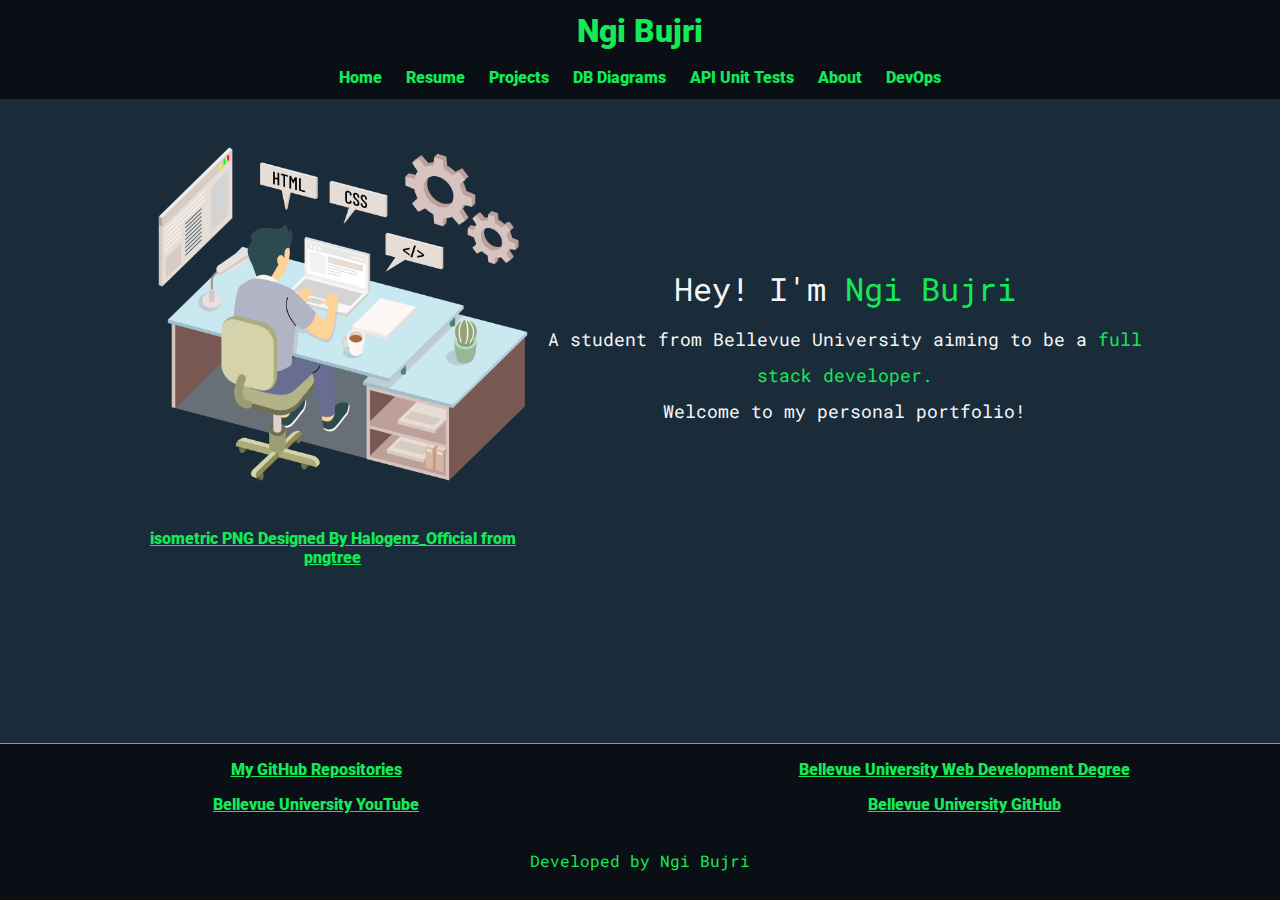
<file: index.html>
<!-- 
  Title: index.html
  Author: Ngi Bujri
  Date: 3 February 2023
  Description: Portfolio landing page
 -->

<!DOCTYPE html>
<html lang="en">
  <head>
    <meta charset="UTF-8" />
    <meta http-equiv="X-UA-Compatible" content="IE=edge" />
    <meta name="viewport" content="width=device-width, initial-scale=1.0" />

    <!-- styles -->
    <link rel="stylesheet" href="./styles/index.css" />
    <link rel="stylesheet" href="./styles/shared.css" />

    <!-- JS -->
    <!-- header -->
    <script defer src="./header.js"></script>
    <!-- footer -->
    <script defer src="./footer.js"></script>

    <title>Ngi Bujri's Portfolio</title>
  </head>
  <body>
    <div class="container">
      <!-- header -->
      <page-header></page-header>

      <section class="intro-section">
        <div class="left">
          <div class="img-div">
            <img
              src="./img/png-tree-isometric.png"
              alt="isometric PNG Designed By Halogenz_Official"
            />
          </div>
          <a
            href="https://pngtree.com/freepng/web-developer-isometric-illustration_6067558.html?sol=downref&id=bef"
            target="_blank"
            class="img-credit light-green-text"
            >isometric PNG Designed By Halogenz_Official from pngtree</a
          >
        </div>
        <div class="right">
          <p class="intro-text large-text">
            Hey! I'm <span class="light-green-text">Ngi Bujri</span>
          </p>
          <p class="intro-text small-text">
            A student from Bellevue University aiming to be a
            <span class="light-green-text"> full stack developer.</span>
          </p>
          <p class="intro-text small-text">Welcome to my personal portfolio!</p>
        </div>
      </section>

      <!-- footer -->
      <page-footer></page-footer>
    </div>
  </body>
</html>
</file>
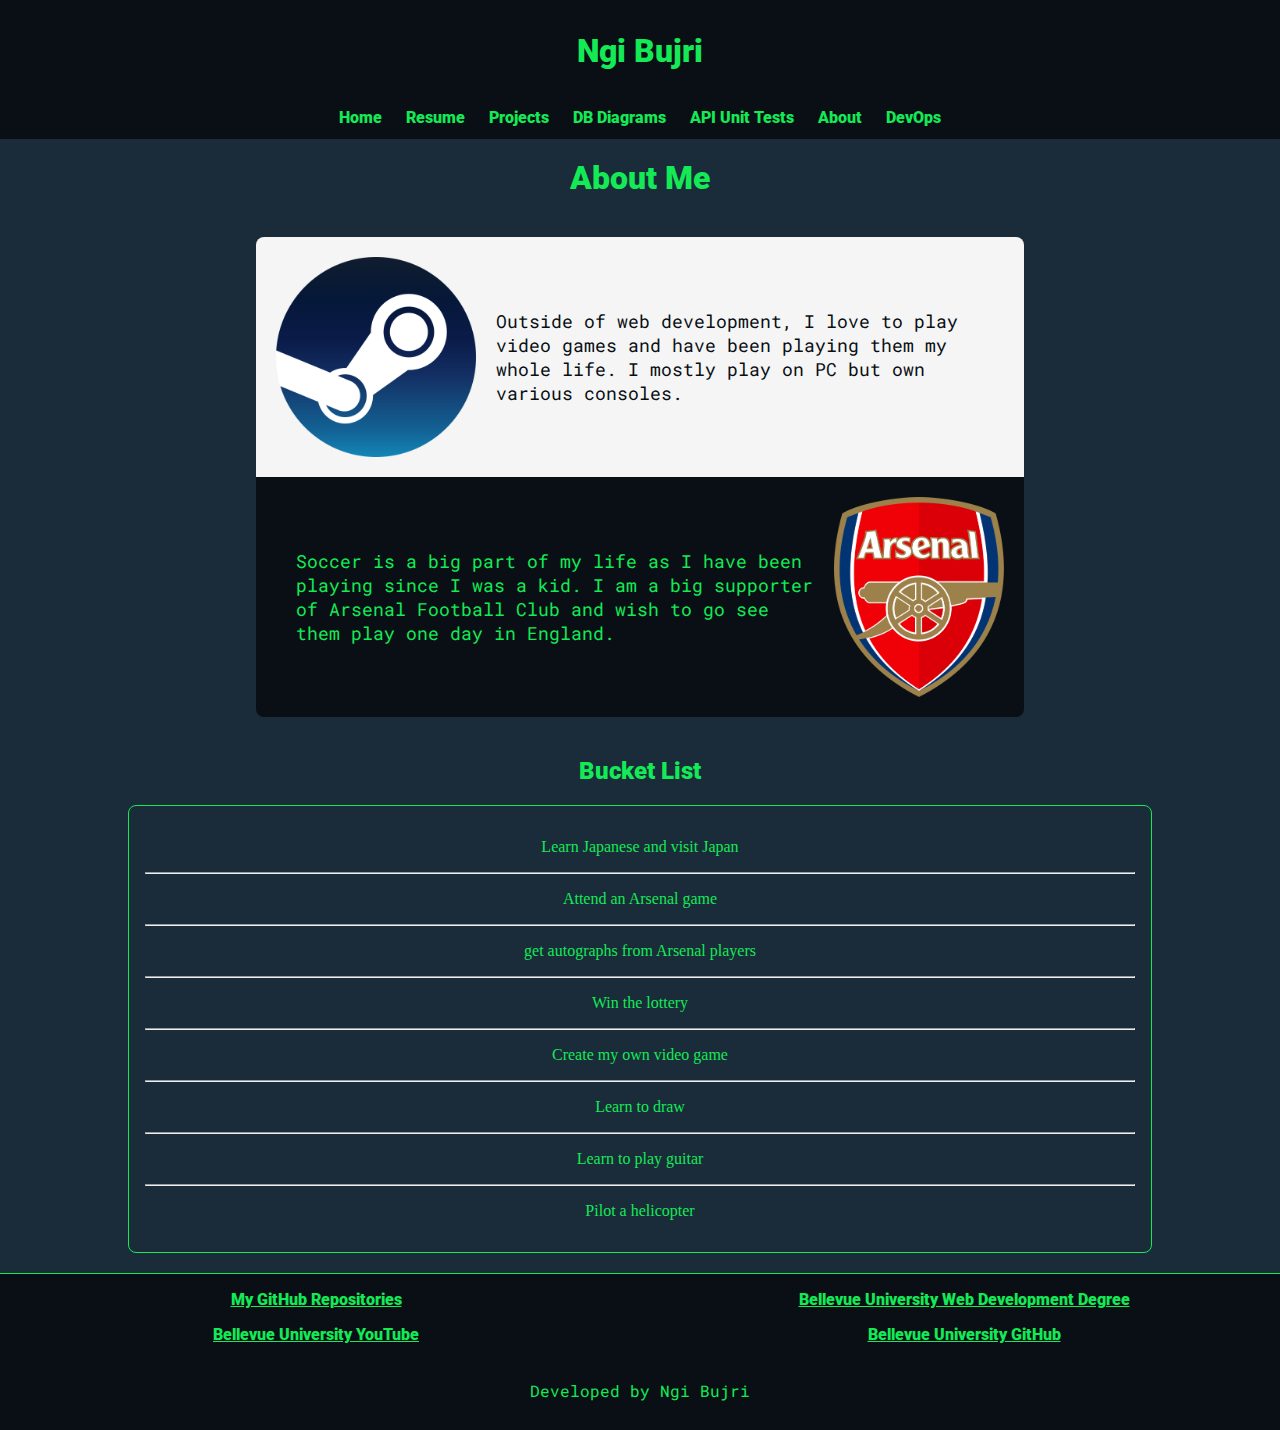
<file: about.html>
<!-- 
  Title: about.html
  Author: Ngi Bujri
  Date: 3 February 2023
  Description: Portfolio about page
 -->

<!DOCTYPE html>
<html lang="en">
  <head>
    <meta charset="UTF-8" />
    <meta http-equiv="X-UA-Compatible" content="IE=edge" />
    <meta name="viewport" content="width=device-width, initial-scale=1.0" />

    <!-- styles -->
    <link rel="stylesheet" href="./styles/shared.css" />
    <link rel="stylesheet" href="./styles/about.css" />

    <!-- JS -->
    <!-- header -->
    <script defer src="./header.js"></script>
    <!-- footer -->
    <script defer src="./footer.js"></script>

    <title>Ngi Bujri | About</title>
  </head>
  <body>
    <div class="container">
      <!-- header -->
      <page-header></page-header>

      <h1>About Me</h1>

      <section class="bio-section">
        <div class="hobbies hobby-one">
          <img src="./img/steam-icon.png" alt="steam logo" class="img" />
          <p class="bio">
            Outside of web development, I love to play video games and have been
            playing them my whole life. I mostly play on PC but own various
            consoles.
          </p>
        </div>
        <div class="hobbies hobby-two">
          <p class="bio">
            Soccer is a big part of my life as I have been playing since I was a
            kid. I am a big supporter of Arsenal Football Club and wish to go
            see them play one day in England.
          </p>
          <img
            src="./img/arsenal-crest.png"
            alt="arsenal football club crest"
            class="img"
          />
        </div>
      </section>

      <section class="bucket-list">
        <h2>Bucket List</h2>

        <div class="card">
          <ul>
            <li>Learn Japanese and visit Japan</li>
            <hr />
            <li>Attend an Arsenal game</li>
            <hr />
            <li>get autographs from Arsenal players</li>
            <hr />
            <li>Win the lottery</li>
            <hr />
            <li>Create my own video game</li>
            <hr />
            <li>Learn to draw</li>
            <hr />
            <li>Learn to play guitar</li>
            <hr />
            <li>Pilot a helicopter</li>
          </ul>
        </div>
      </section>

      <!--  -->
      <section class="about-text"></section>
      <!-- footer -->
      <page-footer></page-footer>
    </div>
  </body>
</html>
</file>
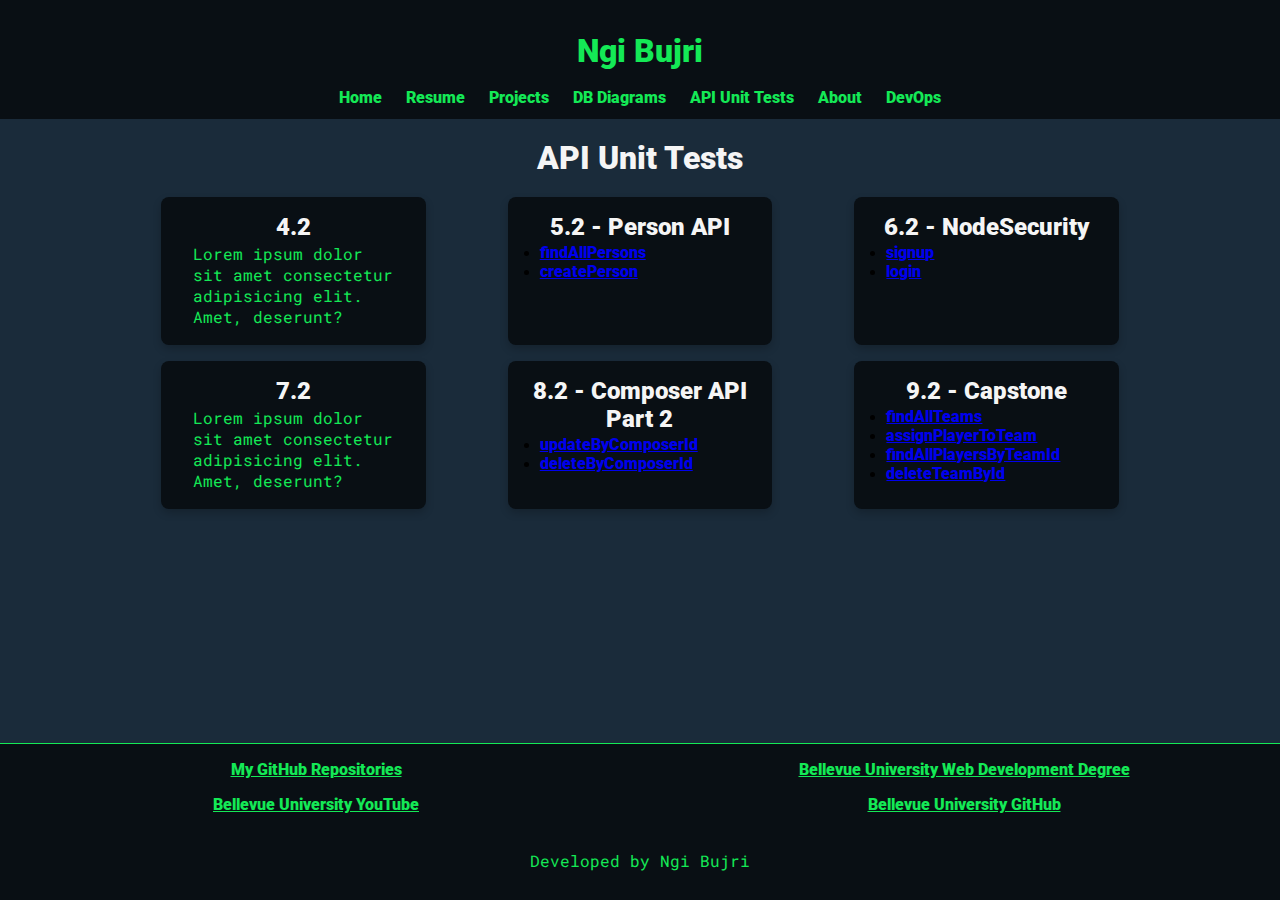
<file: api-unit-tests.html>
<!-- 
  Title: api-unit-tests.html
  Author: Ngi Bujri
  Date: 3 February 2023
  Description: API unit tests from WEB 420
 -->

<!DOCTYPE html>
<html lang="en">
  <head>
    <meta charset="UTF-8" />
    <meta http-equiv="X-UA-Compatible" content="IE=edge" />
    <meta name="viewport" content="width=device-width, initial-scale=1.0" />

    <!-- styles -->
    <link rel="stylesheet" href="./styles/shared.css" />
    <link rel="stylesheet" href="./styles/diagrams-api.css" />
    <link rel="stylesheet" href="./styles/web-200.css" />

    <!-- JS -->
    <!-- header -->
    <script defer src="./header.js"></script>
    <!-- footer -->
    <script defer src="./footer.js"></script>

    <title>Ngi Bujri | API Unit Tests</title>
  </head>
  <body>
    <div class="container">
      <!-- header -->
      <page-header></page-header>

      <h1>API Unit Tests</h1>

      <div class="grid">
        <div class="card">
          <div class="card-title"><h2>4.2</h2></div>
          <div class="card-content">
            <p>
              Lorem ipsum dolor sit amet consectetur adipisicing elit. Amet,
              deserunt?
            </p>
          </div>
        </div>
        <div class="card">
          <div class="card-title"><h2>5.2 - Person API</h2></div>
          <div class="card-content">
            <ul>
              <li>
                <a
                  href="./img/web-420/5.2/5.2-findAllPersons.png"
                  target="_blank"
                  >findAllPersons</a
                >
              </li>
              <li>
                <a href="./img/web-420/5.2/5.2-createPerson.png" target="_blank"
                  >createPerson</a
                >
              </li>
            </ul>
          </div>
        </div>
        <div class="card">
          <div class="card-title"><h2>6.2 - NodeSecurity</h2></div>
          <div class="card-content">
            <ul>
              <li>
                <a href="./img/web-420/6.2/api-signup.png" target="_blank"
                  >signup</a
                >
              </li>
              <li>
                <a href="./img/web-420/6.2/api-login.png" target="_blank"
                  >login</a
                >
              </li>
            </ul>
          </div>
        </div>
        <div class="card">
          <div class="card-title"><h2>7.2</h2></div>
          <div class="card-content">
            <p>
              Lorem ipsum dolor sit amet consectetur adipisicing elit. Amet,
              deserunt?
            </p>
          </div>
        </div>
        <div class="card">
          <div class="card-title"><h2>8.2 - Composer API Part 2</h2></div>
          <div class="card-content">
            <ul>
              <li>
                <a
                  href="./img/web-420/8.2/updateComposerById.png"
                  target="_blank"
                  >updateByComposerId</a
                >
              </li>
              <li>
                <a
                  href="./img/web-420/8.2/deleteComposerById.png"
                  target="_blank"
                  >deleteByComposerId</a
                >
              </li>
            </ul>
          </div>
        </div>
        <div class="card">
          <div class="card-title"><h2>9.2 - Capstone</h2></div>
          <div class="card-content">
            <ul>
              <li>
                <a href="./img/web-420/9.2/findAllTeams.png" target="_blank"
                  >findAllTeams</a
                >
              </li>
              <li>
                <a
                  href="./img/web-420/9.2/assignPlayerToTeam.png"
                  target="_blank"
                  >assignPlayerToTeam</a
                >
              </li>
              <li>
                <a
                  href="./img/web-420/9.2/findAllPlayersByTeamId.png"
                  target="_blank"
                  >findAllPlayersByTeamId</a
                >
              </li>
              <li>
                <a href="./img/web-420/9.2/deleteTeamById.png" target="_blank"
                  >deleteTeamById</a
                >
              </li>
            </ul>
          </div>
        </div>
      </div>

      <!-- footer -->
      <page-footer></page-footer>
    </div>
  </body>
</html>
</file>
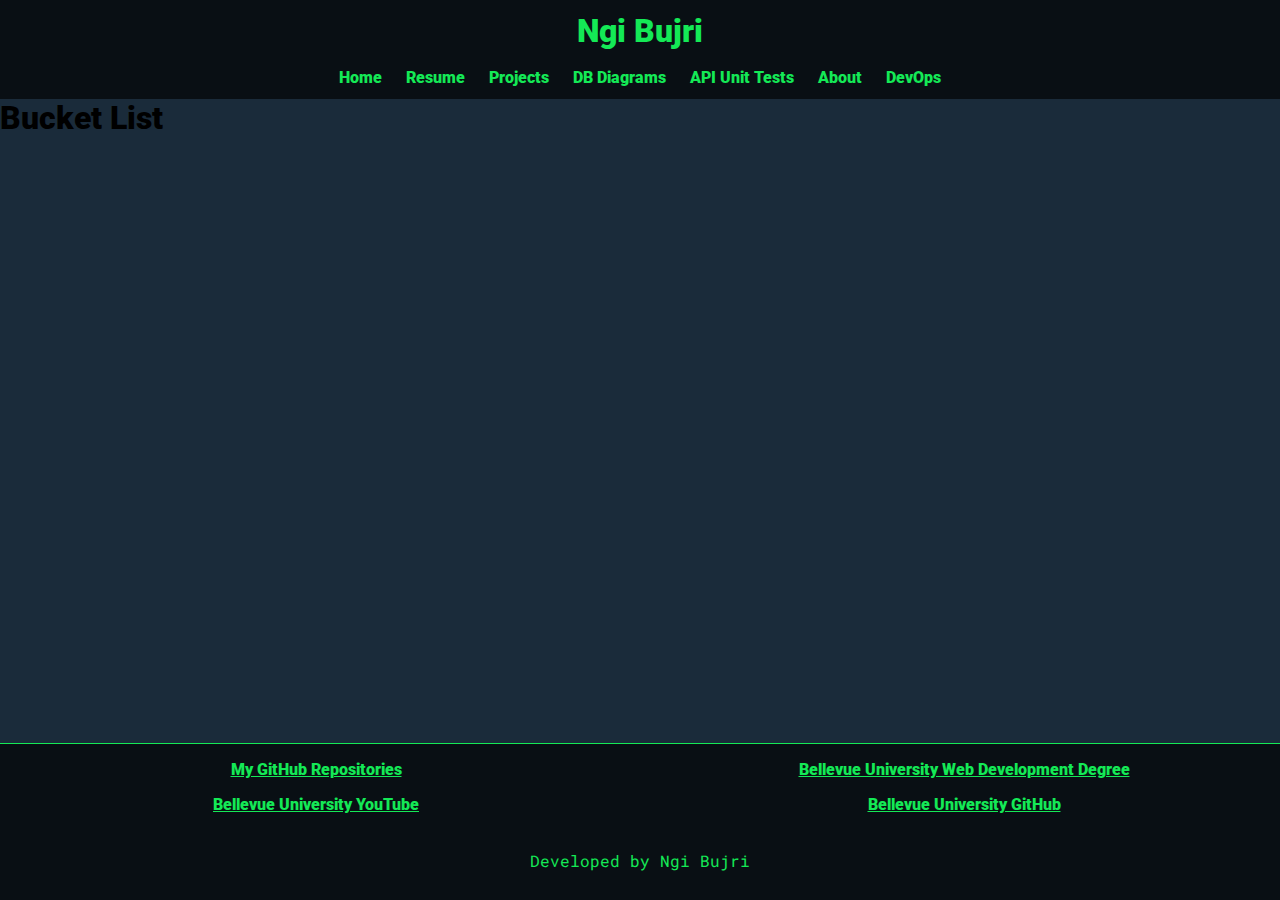
<file: bucket-list.html>
<!-- 
  Title: bucket-list.html
  Author: Ngi Bujri
  Date: 3 February 2023
  Description: 8 bucket list items
 -->

<!DOCTYPE html>
<html lang="en">
  <head>
    <meta charset="UTF-8" />
    <meta http-equiv="X-UA-Compatible" content="IE=edge" />
    <meta name="viewport" content="width=device-width, initial-scale=1.0" />

    <!-- styles -->
    <link rel="stylesheet" href="./styles/shared.css" />

    <!-- JS -->
    <!-- header -->
    <script defer src="./header.js"></script>
    <!-- footer -->
    <script defer src="./footer.js"></script>

    <title>Ngi Bujri | Bucket List</title>
  </head>
  <body>
    <div class="container">
      <!-- header -->
      <page-header></page-header>
      <h1>Bucket List</h1>

      <div class="card">
        <ol>
          <li></li>
        </ol>
      </div>
      <!-- footer -->
      <page-footer></page-footer>
    </div>
  </body>
</html>
</file>
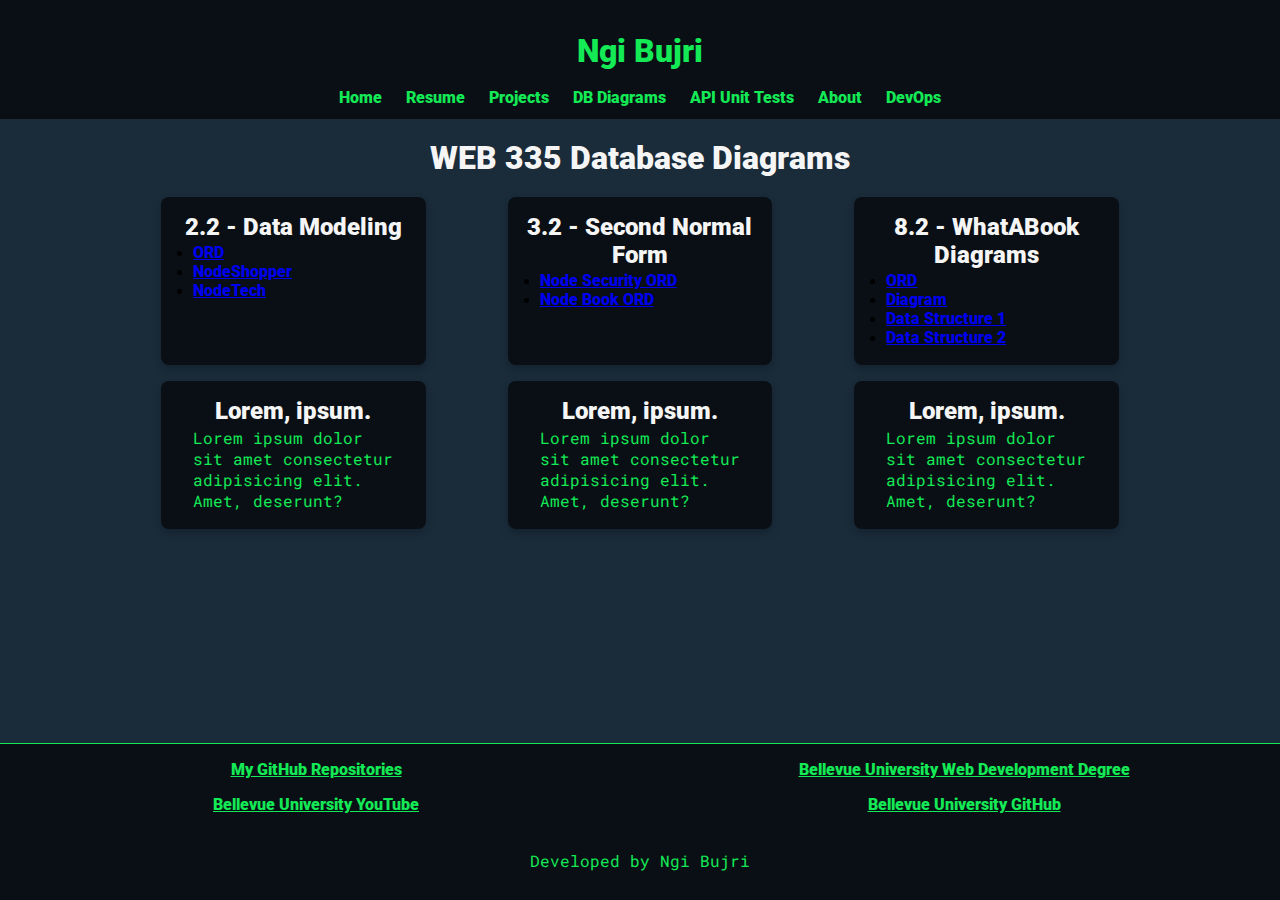
<file: db-diagrams.html>
<!-- 
  Title: db-diagrams.html
  Author: Ngi Bujri
  Date: 3 February 2023
  Description: Database diagrams from WEB 335
 -->

<!DOCTYPE html>
<html lang="en">
  <head>
    <meta charset="UTF-8" />
    <meta http-equiv="X-UA-Compatible" content="IE=edge" />
    <meta name="viewport" content="width=device-width, initial-scale=1.0" />

    <!-- styles -->
    <link rel="stylesheet" href="./styles/shared.css" />
    <link rel="stylesheet" href="./styles/diagrams-api.css" />
    <link rel="stylesheet" href="./styles/web-200.css" />

    <!-- JS -->
    <!-- header -->
    <script defer src="./header.js"></script>
    <!-- footer -->
    <script defer src="./footer.js"></script>

    <title>Ngi Bujri | DB Diagrams</title>
  </head>
  <body>
    <div class="container">
      <!-- header -->
      <page-header></page-header>
      <h1>WEB 335 Database Diagrams</h1>

      <div class="grid">
        <div class="card">
          <div class="card-title"><h2>2.2 - Data Modeling</h2></div>
          <div class="card-content">
            <ul>
              <li>
                <a href="./img/web-420/2.2/2.2-ORD.png" target="_blank">ORD</a>
              </li>
              <li>
                <a href="./img/web-420/2.2/2.2-node-shopper.png" target="_blank"
                  >NodeShopper</a
                >
              </li>
              <li>
                <a href="./img/web-420/2.2/2.2-node-tech.png" target="_blank"
                  >NodeTech</a
                >
              </li>
            </ul>
          </div>
        </div>
        <div class="card">
          <div class="card-title"><h2>3.2 - Second Normal Form</h2></div>
          <div class="card-content">
            <ul>
              <li>
                <a
                  href="./img/web-420/3.2/node-security-ord.png"
                  target="_blank"
                  >Node Security ORD</a
                >
              </li>
              <li>
                <a href="./img/web-420/3.2/node-book-ord.png" target="_blank"
                  >Node Book ORD</a
                >
              </li>
            </ul>
          </div>
        </div>
        <div class="card">
          <div class="card-title"><h2>8.2 - WhatABook Diagrams</h2></div>
          <div class="card-content">
            <ul>
              <li>
                <a href="./img/web-335/8.2/ORD.png" target="_blank">ORD</a>
              </li>
              <li>
                <a href="./img/web-335/8.2/NoSQL Diagram.png" target="_blank"
                  >Diagram</a
                >
              </li>
              <li>
                <a
                  href="./img/web-335/8.2/data-structure-01.png"
                  target="_blank"
                  >Data Structure 1</a
                >
              </li>
              <li>
                <a
                  href="./img/web-335/8.2/data-structure-02.png"
                  target="_blank"
                  >Data Structure 2</a
                >
              </li>
            </ul>
          </div>
        </div>
        <div class="card">
          <div class="card-title"><h2>Lorem, ipsum.</h2></div>
          <div class="card-content">
            <p>
              Lorem ipsum dolor sit amet consectetur adipisicing elit. Amet,
              deserunt?
            </p>
          </div>
        </div>
        <div class="card">
          <div class="card-title"><h2>Lorem, ipsum.</h2></div>
          <div class="card-content">
            <p>
              Lorem ipsum dolor sit amet consectetur adipisicing elit. Amet,
              deserunt?
            </p>
          </div>
        </div>
        <div class="card">
          <div class="card-title"><h2>Lorem, ipsum.</h2></div>
          <div class="card-content">
            <p>
              Lorem ipsum dolor sit amet consectetur adipisicing elit. Amet,
              deserunt?
            </p>
          </div>
        </div>
      </div>
      <!-- footer -->
      <page-footer></page-footer>
    </div>
  </body>
</html>
</file>
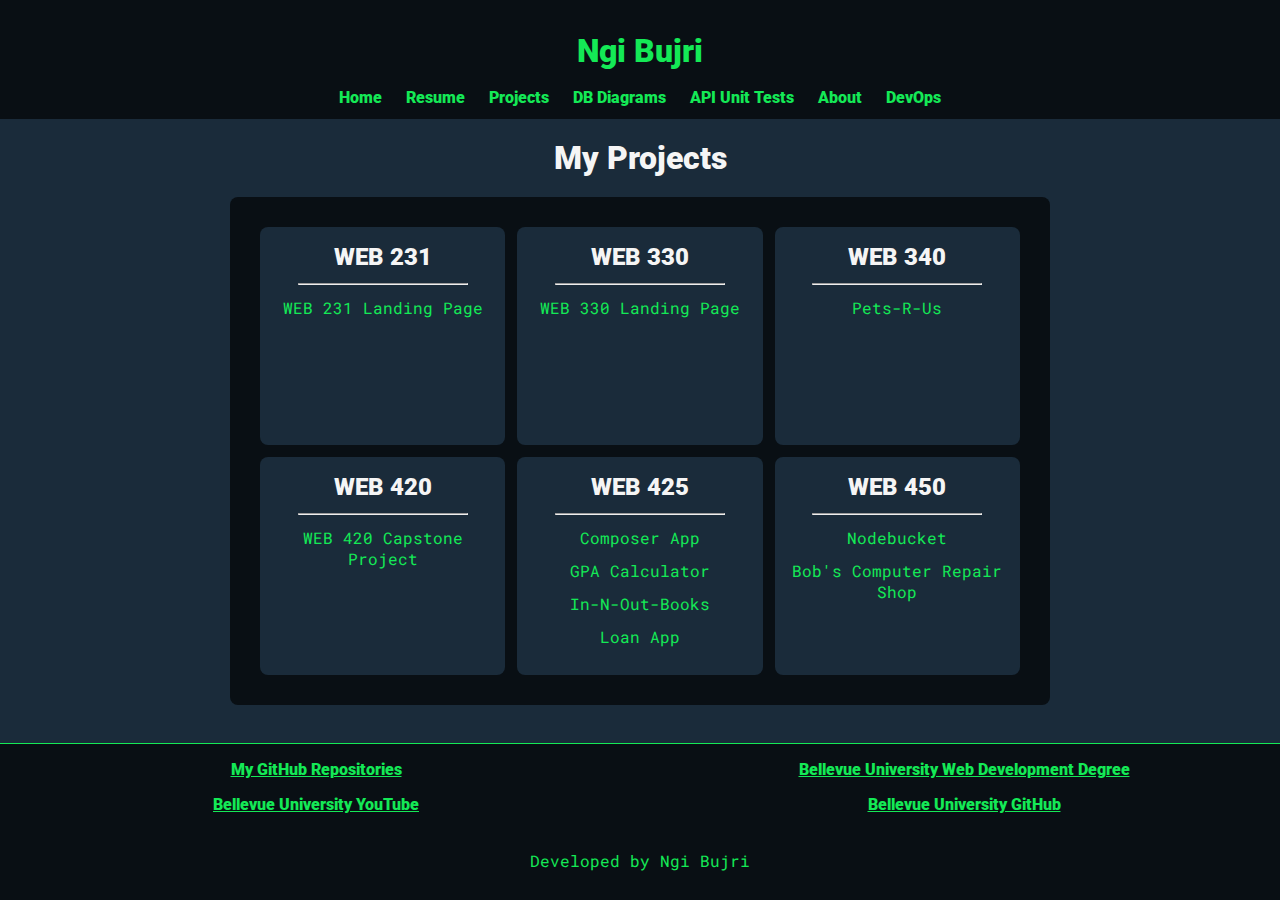
<file: projects.html>
<!-- 
  Title: projects.html
  Author: Ngi Bujri
  Date: 3 February 2023
  Description: Projects from all courses
 -->

<!DOCTYPE html>
<html lang="en">
  <head>
    <meta charset="UTF-8" />
    <meta http-equiv="X-UA-Compatible" content="IE=edge" />
    <meta name="viewport" content="width=device-width, initial-scale=1.0" />

    <!-- styles -->
    <link rel="stylesheet" href="./styles/shared.css" />
    <link rel="stylesheet" href="./styles/projects.css" />

    <!-- JS -->
    <!-- header -->
    <script defer src="./header.js"></script>
    <!-- footer -->
    <script defer src="./footer.js"></script>

    <title>Ngi Bujri | Projects</title>
  </head>
  <body>
    <div class="container">
      <!-- header -->
      <page-header></page-header>

      <h1>My Projects</h1>

      <div class="grid-container">
        <div class="grid">
          <!-- projects from web 231 -->
          <div class="card web-231">
            <div class="card-content">
              <h2>WEB 231</h2>
              <hr />
              <ul class="project-list">
                <li>
                  <a href="https://nbujri.github.io/web-231/" target="_blank"
                    >WEB 231 Landing Page</a
                  >
                </li>
              </ul>
            </div>
          </div>
          <!-- projects from web 330 -->
          <div class="card web-330">
            <div class="card-content">
              <h2>WEB 330</h2>
              <hr />
              <ul class="project-list">
                <li>
                  <a href="https://nbujri.github.io/web-330/" target="_blank"
                    >WEB 330 Landing Page</a
                  >
                </li>
              </ul>
            </div>
          </div>
          <!-- projects from web 340 -->
          <div class="card web-340">
            <div class="card-content">
              <h2>WEB 340</h2>
              <hr />
              <ul class="project-list">
                <li>
                  <a href="https://bujri-pets-r-us.onrender.com" target="_blank"
                    >Pets-R-Us</a
                  >
                </li>
              </ul>
            </div>
          </div>
          <!-- projects from web 420 -->
          <div class="card web-420">
            <div class="card-content">
              <h2>WEB 420</h2>
              <hr />
              <ul class="project-list">
                <li>
                  <a href="https://bujri-web-420.onrender.com" target="_blank"
                    >WEB 420 Capstone Project</a
                  >
                </li>
              </ul>
            </div>
          </div>
          <!-- projects from web 425 -->
          <div class="card web-425">
            <div class="card-content">
              <h2>WEB 425</h2>
              <hr />
              <ul class="project-list">
                <li>
                  <a
                    href="https://nbujri.github.io/enterprise-composer-app/"
                    target="_blank"
                    >Composer App</a
                  >
                </li>
                <li><a href="#">GPA Calculator</a></li>
                <li>
                  <a
                    href="https://nbujri.github.io/in-n-out-books/"
                    target="_blank"
                    >In-N-Out-Books</a
                  >
                </li>
                <li>
                  <a href="https://nbujri.github.io/loan-app/" target="_blank"
                    >Loan App</a
                  >
                </li>
              </ul>
            </div>
          </div>
          <!-- projects from web 450 -->
          <div class="card web-450">
            <div class="card-content">
              <h2>WEB 450</h2>
              <hr />
              <ul class="project-list">
                <li>
                  <a
                    href="https://bujri-nodebucket.onrender.com"
                    target="_blank"
                    >Nodebucket</a
                  >
                </li>
                <li>
                  <a href="https://group-one.onrender.com" target="_blank"
                    >Bob's Computer Repair Shop</a
                  >
                </li>
              </ul>
            </div>
          </div>
        </div>
      </div>

      <!-- footer -->
      <page-footer></page-footer>
    </div>
  </body>
</html>
</file>
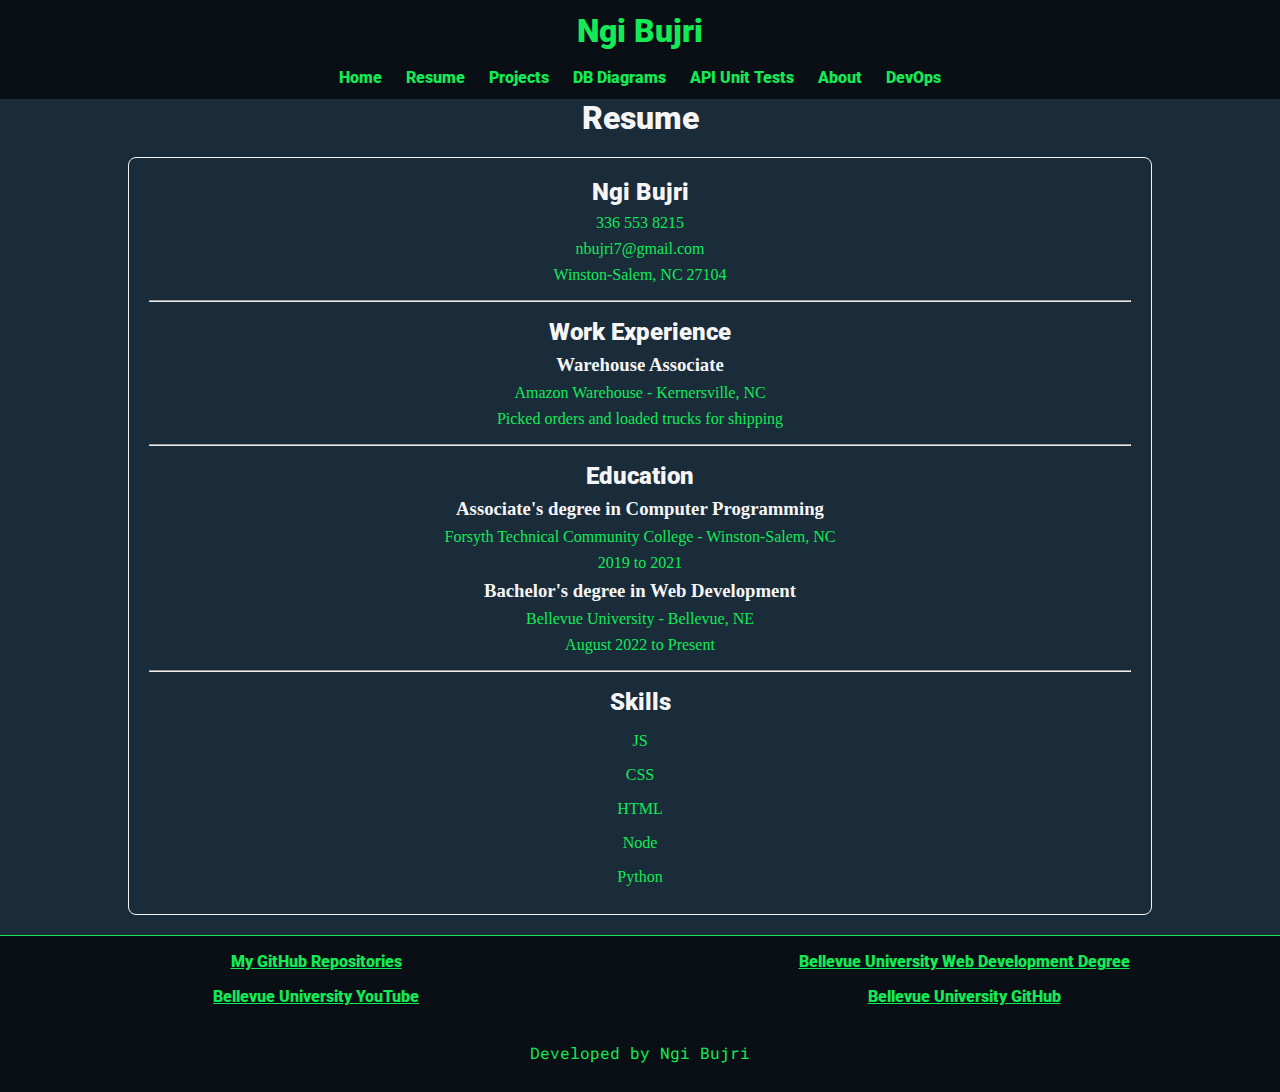
<file: resume.html>
<!-- 
  Title: resume.html
  Author: Ngi Bujri
  Date: 3 February 2023
  Description: page containing resume
 -->

<!DOCTYPE html>
<html lang="en">
  <head>
    <meta charset="UTF-8" />
    <meta http-equiv="X-UA-Compatible" content="IE=edge" />
    <meta name="viewport" content="width=device-width, initial-scale=1.0" />

    <!-- styles -->
    <link rel="stylesheet" href="./styles/shared.css" />
    <link rel="stylesheet" href="./styles/resume.css" />

    <!-- JS -->
    <!-- header -->
    <script defer src="./header.js"></script>
    <!-- footer -->
    <script defer src="./footer.js"></script>

    <title>Ngi Bujri | Resume</title>
  </head>
  <body>
    <div class="container">
      <!-- header -->
      <page-header></page-header>
      <h1>Resume</h1>

      <section class="resume">
        <div class="resume-field">
          <h2>Ngi Bujri</h2>
          <span>336 553 8215</span>
          <span>nbujri7@gmail.com</span>
          <span>Winston-Salem, NC 27104</span>
        </div>
        <hr />

        <div class="resume-field">
          <h2>Work Experience</h2>
          <div class="work">
            <h3>Warehouse Associate</h3>
            <span>Amazon Warehouse - Kernersville, NC</span>
            <span>Picked orders and loaded trucks for shipping</span>
          </div>
        </div>
        <hr />

        <div class="resume-field">
          <h2>Education</h2>
          <div class="degree">
            <h3>Associate's degree in Computer Programming</h3>
            <span>Forsyth Technical Community College - Winston-Salem, NC</span>
            <span>2019 to 2021</span>
          </div>
          <div class="degree">
            <h3>Bachelor's degree in Web Development</h3>
            <span>Bellevue University - Bellevue, NE</span>
            <span>August 2022 to Present</span>
          </div>
        </div>
        <hr />

        <div class="resume-field">
          <h2>Skills</h2>
          <ul>
            <li>JS</li>
            <li>CSS</li>
            <li>HTML</li>
            <li>Node</li>
            <li>Python</li>
          </ul>
        </div>
      </section>
      <!-- footer -->
      <page-footer></page-footer>
    </div>
  </body>
</html>
</file>
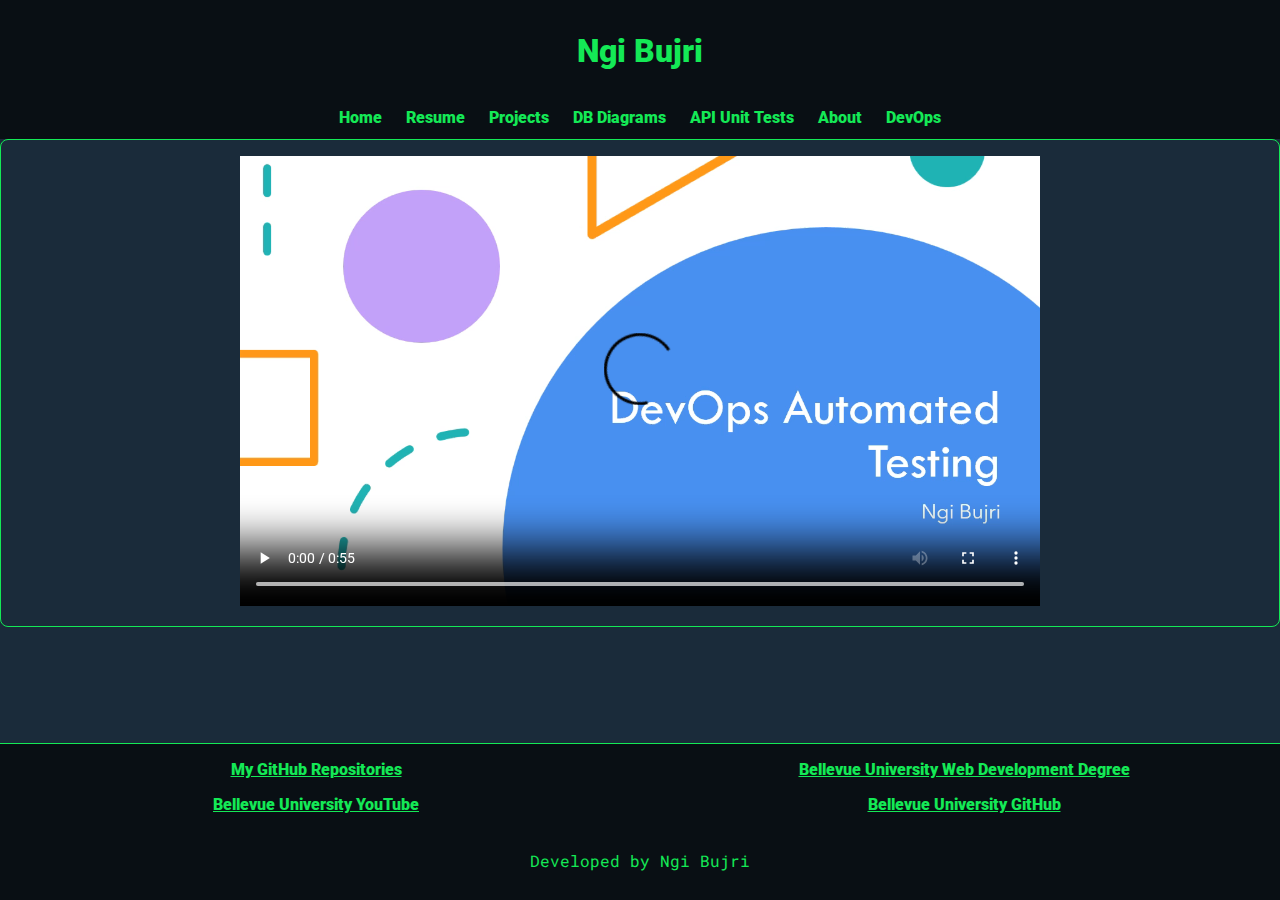
<file: web-430/bujri-automated-tests.html>
<!DOCTYPE html>
<html lang="en">
  <head>
    <meta charset="UTF-8" />
    <meta http-equiv="X-UA-Compatible" content="IE=edge" />
    <meta name="viewport" content="width=device-width, initial-scale=1.0" />

    <!-- styles -->
    <link rel="stylesheet" href="../styles/shared.css" />
    <link rel="stylesheet" href="../styles/about.css" />

    <!-- JS -->
    <!-- header -->
    <script defer src="../header.js"></script>
    <!-- footer -->
    <script defer src="../footer.js"></script>
    <title>Ngi Bujri | DevOps</title>
  </head>
  <body>
    <div class="container">
      <!-- header -->
      <page-header></page-header>

      <div class="card">
        <div class="card-body">
          <video controls reload="none" style="width: 800px">
            <source
              src="../devops-presentations/bujri-3.2-testing.mp4"
              type="video/mp4"
            />
          </video>
        </div>
      </div>

      <!-- footer -->
      <page-footer></page-footer>
    </div>
  </body>
</html>
</file>
<file: styles/index.css>
/*
  Title: index.css
  Author: Ngi Bujri
  Date: 3 February 2023
  Description: styles for landing page
*/

/* colors */
:root {
  --light-green: #14e956;
  --off-white: #f5f5f5;
  --dark-blue: #1a2b3a;
  --dark-green: #090f14;
}

.intro-section {
  display: flex;
  width: 100%;
  height: 100%;
  padding: 0 10%;
}

.left {
  width: 40%;
}

.img-div {
  display: flex;
  flex-direction: column;
  padding: 20px 0 20px 20px;
}

.img-credit {
  display: block;
  min-width: 100%;
  text-align: center;
  padding-bottom: 20px;
}

.right {
  width: 60%;
  display: flex;
  flex-direction: column;
  justify-content: center;
  align-items: center;
  text-align: center;
}

.intro-text {
  color: var(--off-white);
  line-height: 2;
}

.large-text {
  font-size: 32px;
}

.small-text {
  font-size: 18px;
}

.light-green-text {
  color: var(--light-green);
}
</file>
<file: styles/shared.css>
/*
  Title: shared.css
  Author: Ngi Bujri
  Date: 3 February 2023
  Description: styles shared across pages
*/

/* google fonts import */
@import url("https://fonts.googleapis.com/css2?family=Roboto+Mono&family=Roboto:wght@400;900&display=swap");

/* colors */
:root {
  --light-green: #14e956;
  --off-white: #f5f5f5;
  --dark-blue: #1a2b3a;
  --dark-green: #090f14;
}

/* remove default styles */
* {
  margin: 0;
  padding: 0;
  box-sizing: border-box;
}

html,
body {
  height: 100%;
}

body {
  background-color: var(--dark-blue);
}

h1,
h2,
a {
  font-family: "Roboto", sans-serif;
  font-weight: 900;
}

p {
  font-family: "Roboto Mono", monospace;
}

.container {
  min-height: 100%;
  display: flex;
  flex-direction: column;
}

.header {
  background-color: var(--dark-green);
  width: 100%;
  display: flex;
  /* stack logo atop of links */
  flex-direction: column;
  align-items: center;
  padding: 12px 0;
}

.logo {
  font-size: 32px;
  color: var(--light-green);
}

.nav-links {
  display: flex;
  gap: 24px;
  margin-top: 18px;
}

.nav-link {
  color: var(--light-green);
  text-decoration: none;
}

.nav-link:hover {
  text-decoration: underline;
  color: var(--off-white);
}

page-footer {
  /* place footer at bottom */
  margin-top: auto;
}

.footer {
  background-color: var(--dark-green);
  color: var(--light-green);
  height: fit-content;
  width: 100%;
  display: grid;
  grid-template-columns: 1fr 1fr;
  grid-template-rows: 1fr 1fr;
  gap: 16px;
  padding: 6px 0;
  border-top: 1px solid var(--light-green);
}

.quick-links {
  display: grid;
  grid-template-columns: 1fr 1fr;
  align-content: space-evenly;
  text-align: center;
  gap: 16px;
  height: 100%;
}

.footer-top {
  padding-top: 10px;
  grid-row: 1 / 2;
  grid-column: 1 / 3;
}

.footer-bottom {
  grid-row: 2;
  grid-column: 1 / 3;
}

.credit {
  padding-top: 20px;
  text-align: center;
}

.footer a {
  color: var(--light-green);
}
</file>
<file: styles/about.css>
/* 
  Title: about.css
  Author: Ngi Bujri
  Date: 3 February 2023
*/

/* colors */
:root {
  --light-green: #14e956;
  --off-white: #f5f5f5;
  --dark-blue: #1a2b3a;
  --dark-green: #090f14;
}

h1,
h2 {
  text-align: center;
  color: var(--light-green);
  padding: 20px 0;
}

section {
  width: 80%;
  margin: 0 auto;
}

.bio-section {
  display: flex;
  flex-direction: column;
  padding: 20px 10%;
}

.hobbies {
  display: flex;
}

.hobbies p {
  font-size: 18px;
}

.hobby-one {
  padding: 20px;
  background-color: var(--off-white);
  color: var(--dark-green);
  border-top-left-radius: 8px;
  border-top-right-radius: 8px;
}

.hobby-two {
  padding: 20px;
  background-color: var(--dark-green);
  color: var(--light-green);
  border-bottom-left-radius: 8px;
  border-bottom-right-radius: 8px;
}

.img {
  max-height: 200px;
  max-width: 200px;
}

.bio {
  display: flex;
  justify-content: center;
  align-items: center;
  padding: 20px;
}

.card {
  border: 1px solid var(--light-green);
  border-radius: 8px;
  padding: 16px;
  color: var(--light-green);
  text-align: center;
  margin-bottom: 20px;
}

li {
  list-style: none;
  padding: 16px 0;
}
</file>
<file: styles/diagrams-api.css>
/* 
  title: diagrams-api.css
  author: ngi bujri
  date: february 21 2023
  description: shared styles between db-diagrams.html and api-unit-tests.html
*/

/* colors */
:root {
  --light-green: #14e956;
  --off-white: #f5f5f5;
  --dark-blue: #1a2b3a;
  --dark-green: #090f14;
}

h1 {
  color: var(--off-white);
  width: 100%;
  text-align: center;
  padding-top: 20px;
}

h2 {
  font-size: 24px;
  color: var(--off-white);
}

.card-content p {
  color: var(--light-green);
}

.grid {
  display: grid;
  grid-template-columns: repeat(3, 1fr);
  padding: 20px 10%;
  gap: 16px;
}

.card {
  background-color: var(--dark-green);
  border-radius: 8px;
  padding: 16px;
  justify-self: center;
}
</file>
<file: styles/web-200.css>
/* 
  title: web-200.css
  author: Richard Krasso
  date: february 21 2023
  description: required styles from WEB 200 repo
*/

.card {
  box-shadow: 0 4px 8px 0 rgba(0, 0, 0, 0.2);
  transition: 0.3s;
  width: 80%;
}

.card-title {
  text-align: center;
  font-size: 2em;
  color: #4f3674;
  font-weight: 400;
}

.card-content {
  padding: 2px 16px;
}

.card:hover {
  box-shadow: 0 8px 16px 0 rgba(0, 0, 0, 0.2);
}
</file>
<file: styles/projects.css>
/* 
title: projects.css
author: ngi bujri
date: february 12 2023
*/

/* colors */
:root {
  --light-green: #14e956;
  --off-white: #f5f5f5;
  --dark-blue: #1a2b3a;
  --dark-green: #090f14;
}

h1 {
  color: var(--off-white);
  text-align: center;
  padding-top: 20px;
}

h2 {
  color: var(--off-white);
}

hr {
  width: 80%;
}

.grid-container {
  height: 100%;
  width: 100%;
  display: flex;
  justify-content: center;
  align-items: center;
  padding: 20px 10%;
}

/* make three column grid */
.grid {
  background-color: var(--dark-green);
  height: 100%;
  width: 80%;
  display: grid;
  gap: 12px;
  grid-template-columns: repeat(3, 1fr);
  grid-template-rows: repeat(2, 1fr);
  padding: 30px;
  border-radius: 8px;
}

.card {
  background-color: var(--dark-blue);
  padding: 16px;
  border-radius: 8px;
}

.card-content {
  /* stack content */
  display: flex;
  flex-direction: column;
  /* center horizontally */
  align-items: center;
  /* add spacing */
  gap: 12px;
  text-align: center;
}

.project-list {
  /* remove dot from list items */
  list-style: none;
}

.project-list li {
  /* add spacing between list items */
  padding-bottom: 12px;
}

.project-list a {
  font-family: "Roboto Mono", monospace;
  font-weight: normal;
  color: var(--light-green);
  /* remove underline */
  text-decoration: none;
}

.project-list a:hover {
  color: var(--off-white);
  text-decoration: underline;
}
</file>
<file: styles/resume.css>
/* 
  title: resume.css
  author: ngi bujri
  date: march 5 2023
  description: styles for resume.html
*/

/* colors */
:root {
  --light-green: #14e956;
  --off-white: #f5f5f5;
  --dark-blue: #1a2b3a;
  --dark-green: #090f14;
}

h1,
h2 {
  text-align: center;
  color: var(--off-white);
}

.resume {
  width: 80%;
  margin: 20px auto;
  border: 1px solid var(--off-white);
  border-radius: 8px;
  padding: 20px;
  text-align: center;
  display: flex;
  flex-direction: column;
  gap: 16px;
}

.resume-field {
  display: flex;
  flex-direction: column;
  gap: 8px;
}

.work,
.degree {
  display: flex;
  flex-direction: column;
  gap: 8px;
}

span,
li {
  color: var(--light-green);
}

h3 {
  color: var(--off-white);
}

li {
  list-style: none;
  padding: 8px 0;
}
</file>
